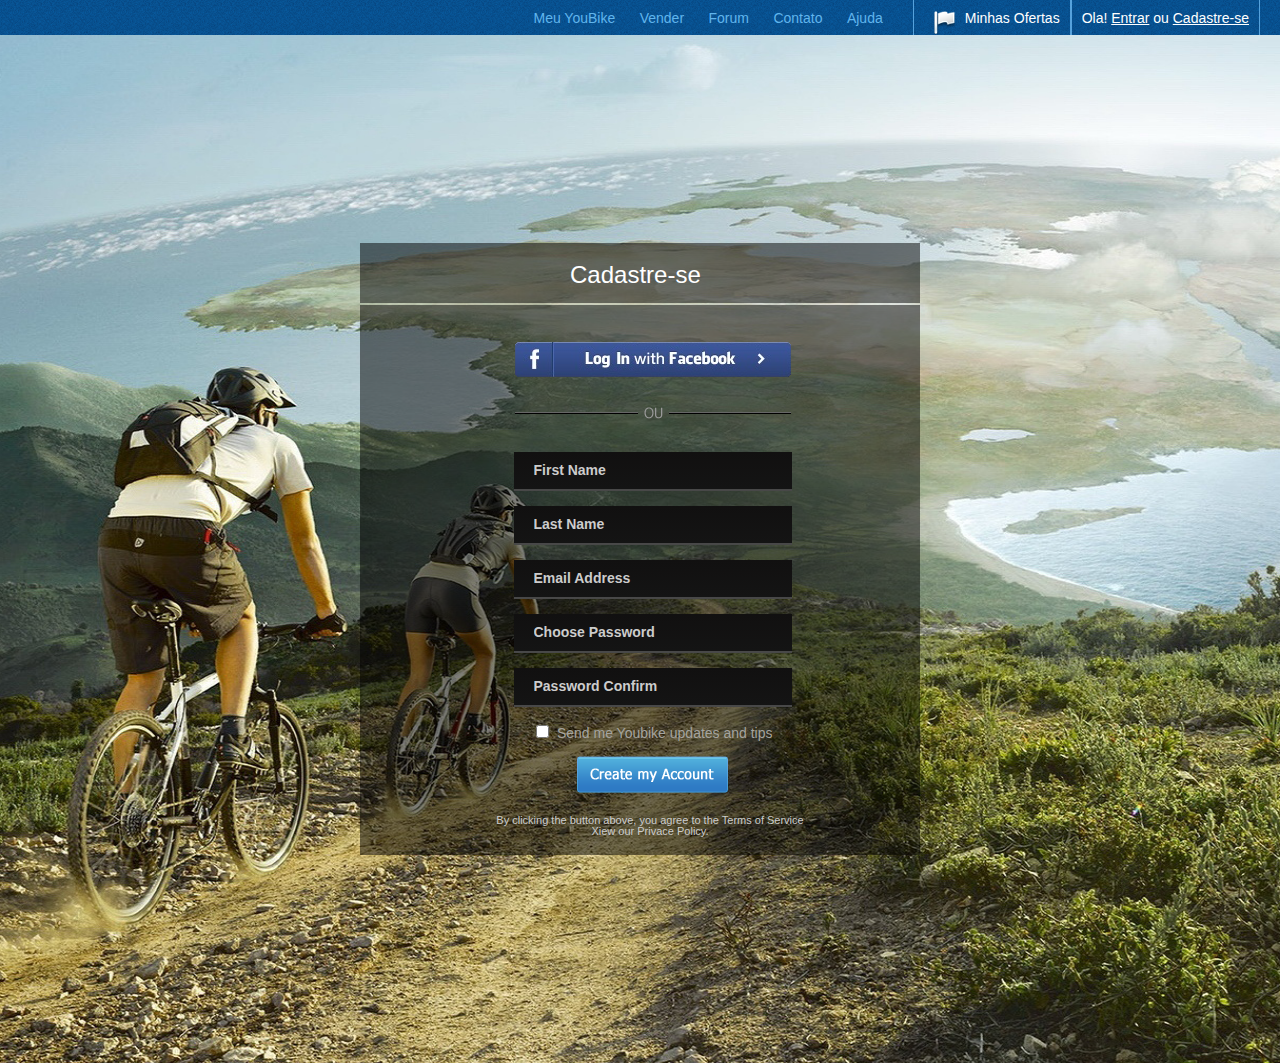
<file: index.html>
﻿<!DOCTYPE html>
 <html>
 <head>
  <meta charset=utf-8>
  <title>Задание №5</title>
  <!--[if lt IE 9]><script   src="http://html5shiv.googlecode.com/svn/trunk/html5.js"></script><![endif]-->
  <meta name="description" content="">
  <meta name="keywords" content="">
  <meta http-equiv="content-language" content="ru">
  <meta name="robots" content="index, follow">
  <link rel="stylesheet" href="css/reset.css">
  <link rel="stylesheet" href="css/style.css">
 </head>

 <body>

   <div class="wrapper">

     <header>
	   <div class="main2">
          <ul>
             <li><a href="#"><img src="img/flag.png">Minhas Ofertas</a>
			 <li><a href="#"><p>Ola! <span>Entrar</span> ou <span>Cadastre-se</span></p></a>
          </ul>
	   </div>
	   <div class="main">
          <ul>
             <li><a href="#">Meu YouBike</a></li>
             <li><a href="#">Vender</a></li>
             <li><a href="#">Forum</a></li>
             <li><a href="#">Contato</a></li>
			 <li><a href="#">Ajuda</a></li>
          </ul>
	   </div>

     </header>
	 
	 <section>
       <div class="conteiner">
	     <div class="head">
		   <p>Cadastre-se</p>
		 </div>
		 <div class="content">
		   <div class="forma">
		     <form action="#" method="post">
		       <input type="button" class="fb" name=""></input>
               <img src="img/ou.png">
		       <input type="text" name="" required placeholder="First Name">
			   <input type="text" name="" required placeholder="Last Name">
			   <input type="email" name="" required placeholder="Email Address">
			   <input type="password" name="" required placeholder="Choose Password">
			   <input type="password" name="" required placeholder="Password Confirm">
			   <input type="checkbox" id="send">
			   <label for="send">Send me Youbike updates and tips</label>
			   <input type="submit" class="submit" name=""></input>
		     </form>

		   </div>
		   	<p>By clicking the button above, you agree to the Terms of Service Xiew our Privace Policy.</p>
		 </div>

	   </div>
	 </section>

   </div>
   
 </body>
 </html>
</file>
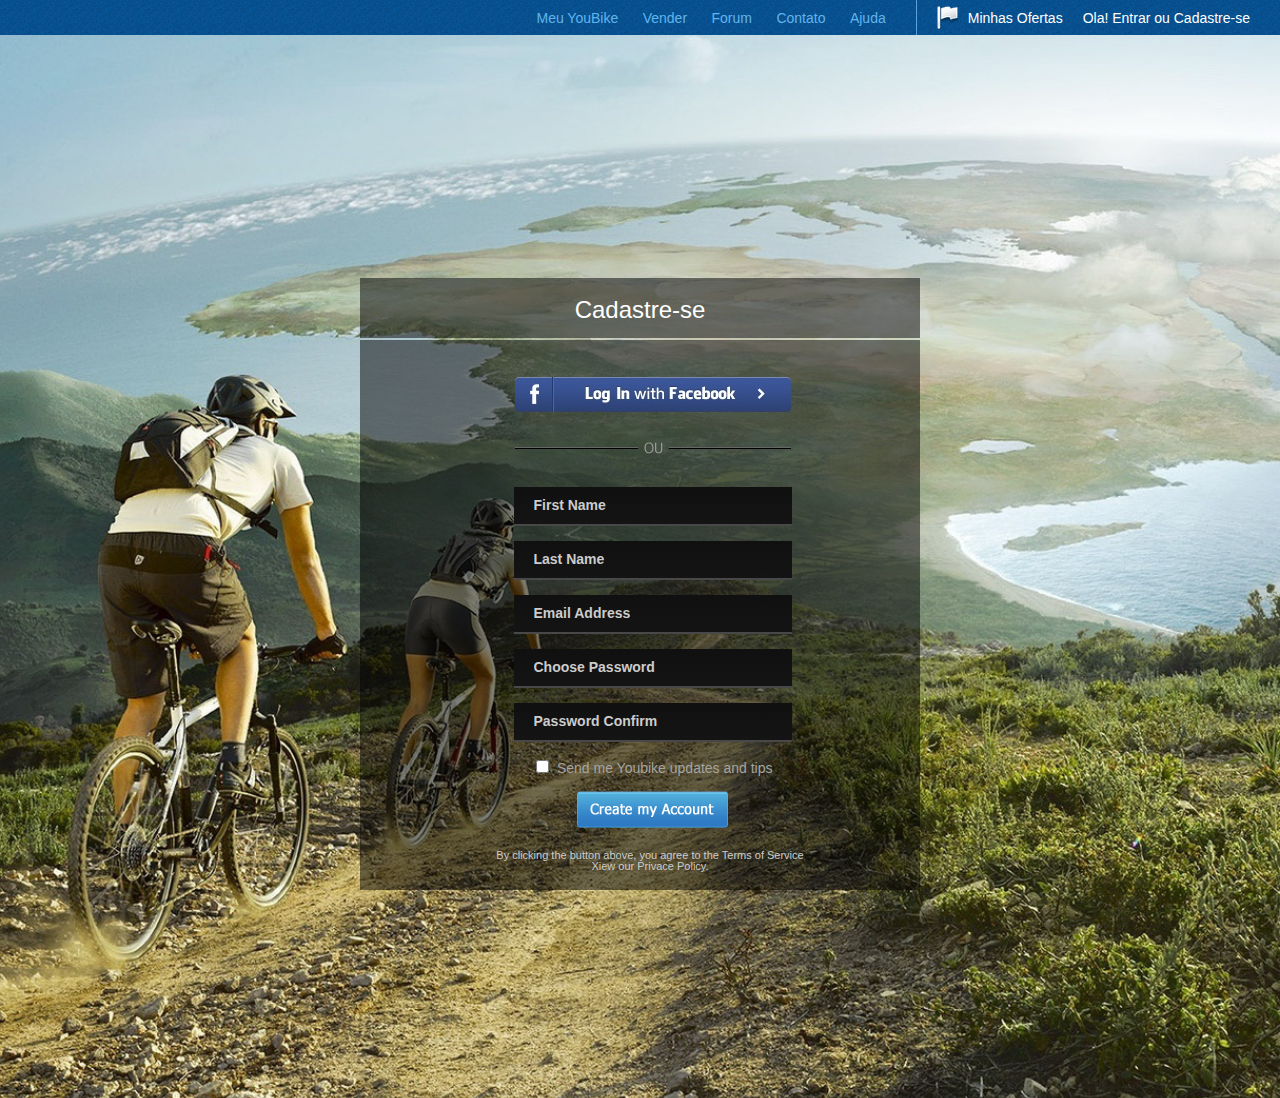
<file: zadanie5/index.html>
﻿<!DOCTYPE html>
 <html>
 <head>
  <meta charset=utf-8>
  <title>Задание №5</title>
  <!--[if lt IE 9]><script   src="http://html5shiv.googlecode.com/svn/trunk/html5.js"></script><![endif]-->
  <meta name="description" content="">
  <meta name="keywords" content="">
  <meta http-equiv="content-language" content="ru">
  <meta name="robots" content="index, follow">
  <link rel="stylesheet" href="css/reset.css">
  <link rel="stylesheet" href="css/style.css">
 </head>

 <body>

   <div class="wrapper">

     <header>
	   <div class="main2">
          <ul>
             <li><a class="ssilka1" href="#"><img src="img/flag.png">Minhas Ofertas</a>
			 <li><a class="ssilka2" href="#"><p>Ola! <span>Entrar</span> ou <span>Cadastre-se</span></p></a>
          </ul>
	   </div>
	   <div class="main">
          <ul>
             <li><a href="#">Meu YouBike</a></li>
             <li><a href="#">Vender</a></li>
             <li><a href="#">Forum</a></li>
             <li><a href="#">Contato</a></li>
			 <li><a href="#">Ajuda</a></li>
          </ul>
	   </div>

     </header>
	 
	 <section>
       <div class="conteiner">
		   <p>Cadastre-se</p>
		 <div class="content">
		   <div class="forma">
		     <form action="#" method="post">
		       <input type="button" class="fb" name=""></input>
               <img src="img/ou.png">
		       <input type="text" name="" required placeholder="First Name">
			   <input type="text" name="" required placeholder="Last Name">
			   <input type="email" name="" required placeholder="Email Address">
			   <input type="password" name="" required placeholder="Choose Password">
			   <input type="password" name="" required placeholder="Password Confirm">
			   <input type="checkbox" id="send">
			   <label for="send">Send me Youbike updates and tips</label>
			   <input type="submit" class="submit" name=""></input>
		     </form>

		   </div>
		   	<p>By clicking the button above, you agree to the Terms of Service Xiew our Privace Policy.</p>
		 </div>

	   </div>
	 </section>

   </div>
   
 </body>
 </html>
</file>
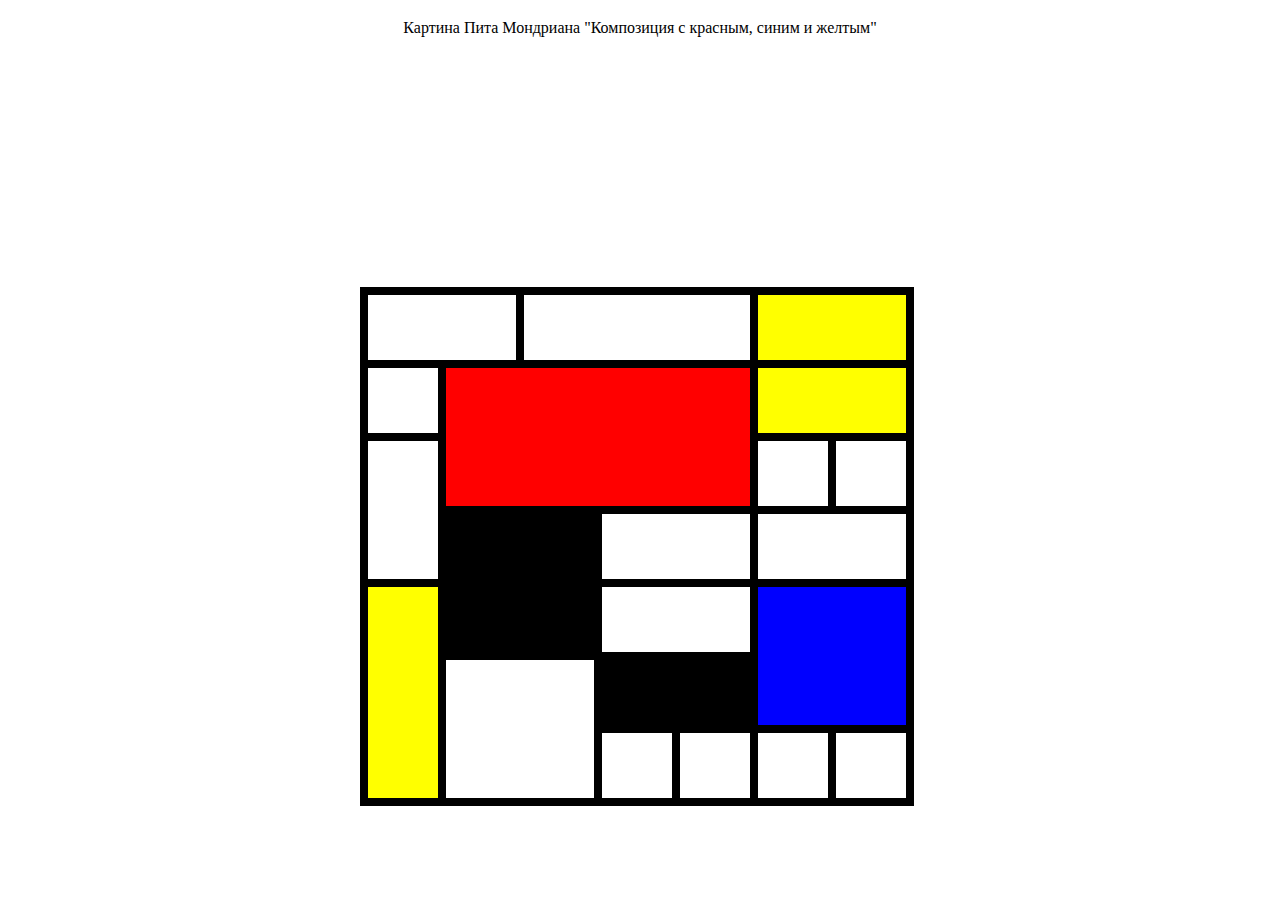
<file: zadanie5bonus/index.html>
﻿<!DOCTYPE html>
 <html>
 <head>
  <meta charset=utf-8>
  <title>Задание №5bonus</title>
  <!--[if lt IE 9]><script   src="http://html5shiv.googlecode.com/svn/trunk/html5.js"></script><![endif]-->
  <meta name="description" content="">
  <meta name="keywords" content="">
  <meta http-equiv="content-language" content="ru">
  <meta name="robots" content="index, follow">
  <link rel="stylesheet" href="css/reset.css">
  <link rel="stylesheet" href="css/style.css">
 </head>

 <body>

   <div class="wrapper">

     <header>
     <h1>Картина Пита Мондриана "Композиция с красным, синим и желтым"</h1>
     </header>
	 
	 <section>
       <table>
	     <tr>
		   <td colspan=2></td><td colspan=3></td><td colspan=2 bgcolor=yellow></td>
		 </tr>
		 <tr>
		   <td rowspan=2></td><td rowspan=4 colspan=4 bgcolor=red></td><td rowspan=2 colspan=2 bgcolor=yellow></td>
		 </tr>
		 <tr>
		  
		 </tr>
		 <tr>
		   <td rowspan=3></td><td rowspan=2></td><td rowspan=2></td>
		 </tr>
		 <tr>
		   
		 </tr>
		 <tr>
		   <td bgcolor=black></td><td bgcolor=black></td><td colspan=2></td><td colspan=2></td>
		 </tr>
		 <tr>
		   <td rowspan=3 bgcolor=yellow></td><td bgcolor=black></td><td bgcolor=black></td><td colspan=2></td><td rowspan=2 colspan=2 bgcolor=blue></td>
		 </tr>
		 <tr>
		   <td rowspan=2 colspan=2></td><td colspan=2 bgcolor=black></td>
		 </tr>	
	     <tr>
		   <td></td><td></td><td></td><td></td>
		 </tr>	 
	     <tr>
		   
		 </tr>		 
	   </table>
	 </section>

   </div>
   
 </body>
 </html>
</file>
<file: css/style.css>
﻿@font-face {
	font-family: 'helvetica neue';
	}

.wrapper {
	width:100%;
	font-family: helvetica neue, sans-serif;
}

header {
	background: url('../img/fon-menu.png') repeat;
	height: 35px;
}

.main {
	float:right;
}

.main li {
	display: inline-block;
}

.main li a {
	display: block;
	text-decoration:none;
    padding : 11px 10px 10px;
	color: #60b5ed;
	font-size: 14px;
}

.main li a:hover {
	display: block;
	background: #4eabda;
    padding : 11px 10px 10px;
    color: #ffffff;
}

.main2 {
	float:right;
	margin: 0px 20px 0px;
}

.main2 li {
	display: inline-block;
}

.main2 li a {
	display: block;
	text-decoration:none;
    padding : 11px 10px 10px;
	font-size: 14px;
	color: #fefefe;
	border-left: 1px solid #56a2dc;
	border-right: 1px solid #56a2dc;
}

.main2 li a:hover {
	display: block;
	background-image: -moz-linear-gradient(top,#51b1dc, #2e7ac4);
	background-image:-webkit-gradient(linear, left top, left bottom, from(#51b1dc), to(#2e7ac4));
    padding : 11px 10px 10px;
    color: #ffffff;
}

.main2 li p {
    color: #ffffff;
}

.main2 img {
	float: left;
    margin: 0px 10px;
}

.main2 span {
	text-decoration:underline;
}

section {
	width:100%;
	height: 1028px;
	background: url('../img/fon.png') no-repeat center center;
	background-size: 100% 100%;
	position: relative;
}

section .conteiner {
	width: 560px;
	height: 613px;
	position: absolute;
	top: 0;
	left: 0;
	bottom: 0;
	right: 0;
	margin: auto;
}

.head {
	background-color: rgba(0,0,0,0.5);
	width: 560px;
	height: 60px;
	position: relative;
    color: #ffffff;
	font-size: 24px;
}

.head p{
	display: block;
    position: absolute;
	top: 20px;
	left: 210px;
}

.content {
	width: 560px;
	height: 550px;
	margin-top: 2px;
	background-color: rgba(0,0,0,0.5);
}

.fb {
	width: 276px;
	height: 35px;
	margin-bottom: 30px;
	padding: 0;
	border: 0;
	background: transparent url('../img/fb.png') no-repeat center top;
	text-indent: -1000em;
	cursor: pointer;
	cursor: hand;
}

.forma {
	width: 285px;
	height: 300px;
	text-align: center;
	position: relative;
	top: 37px;
	left: 150px;
}

.forma img {
	margin-bottom: 30px;
}

input {
	border: none;
}

input[type="text"], input[type="email"], input[type="password"]{
	width: 256px;
	height: 35px;
	background-image: -moz-linear-gradient(top,#111010, #141414);
	background-image: -webkit-gradient(linear, left top, left bottom, from(#111010), to(#141414));
	border-bottom: 2px solid #484848;
	color: #cccccc;
	padding-left: 20px;
	margin-bottom: 15px;
	font-size: 14px;
	font-weight:bold;
}

input[type="password"]:focus {
	background: #1b5288;
	box-shadow: 0 0 3px 3px #4f88b3;
}

input[type="text"]:focus {
	background: #1b5288;
	box-shadow: 0 0 3px 3px #4f88b3;
}

input[type="email"]:focus {
	background: #1b5288;
	box-shadow: 0 0 3px 3px #4f88b3;
} 

input::-webkit-input-placeholder {
	color: #cccccc;
}

input::-moz-placeholder {
	color: #cccccc;
}

label {
	color: #a5a49f;
	font-size: 14px;
}

.submit {
	width: 151px;
	height: 37px;
	margin: 15px;
	padding: 0;
	border: 0;
	background: transparent url('../img/submit.png') no-repeat center top;
	text-indent: -1000em;
	cursor: pointer;
	cursor: hand;
}

.content p {
	font-size: 11px;
	color: #cccccc;
	position: relative;
	top: 90px;
	left: 10px;
	display: block;
	margin: 120px;
	text-align: center;
}
</file>
<file: zadanie5/css/style.css>
﻿@font-face {
	font-family: 'helvetica neue';
	}

.wrapper {
	width:100%;
	background: url('../img/fon.png') no-repeat center center;
	background-size:  cover;
    margin-top: 35px;
	font-family: helvetica neue, sans-serif;
	position: relative;
}

header {
	background: url('../img/fon-menu.png') repeat;
	height: 35px;
	position: relative;
	top: -35px;
}

.main {
	float:right;
}

.main li {
	display: inline-block;
}

.main li a {
	display: block;
	text-decoration:none;
    padding : 11px 10px 10px;
	color: #60b5ed;
	font-size: 14px;
}

.main li a:hover {
	display: block;
	background: #4eabda;
    padding : 11px 10px 10px;
    color: #ffffff;
}

.main2 {
	float:right;
	margin: 0px 20px 0px;
}

.main2 li {
	display: inline-block;
}

.ssilka1 {
	display: block;
	text-decoration:none;
    padding : 11px 10px 10px;
	font-size: 14px;
	color: #fefefe;
	border-left: 1px solid #56a2dc;
}

.ssilka1 img {
	width: 21px;
	height: 23px;
	float: left;
	position: relative;
	top: -5px;
}

.ssilka2 {
	display: block;
	text-decoration:none;
    padding : 11px 10px 10px;
	font-size: 14px;
	color: #fefefe;
}

.ssilka1:hover {
	display: block;
	background-image: -moz-linear-gradient(top,#51b1dc, #2e7ac4);
	background-image:-webkit-gradient(linear, left top, left bottom, from(#51b1dc), to(#2e7ac4));
    padding : 11px 10px 10px;
    color: #ffffff;
	border-right: 1px solid #56a2dc;
}

.ssilka2:hover {
	display: block;
	background-image: -moz-linear-gradient(top,#51b1dc, #2e7ac4);
	background-image:-webkit-gradient(linear, left top, left bottom, from(#51b1dc), to(#2e7ac4));
    padding : 11px 10px 10px;
    color: #ffffff;
	border-left: 1px solid #56a2dc;
	border-right: 1px solid #56a2dc;
}

.main2 li p {
    color: #ffffff;
}

.main2 img {
	float: left;
    margin: 0px 10px;
}

.ssilka2:hover span{
	text-decoration:underline;
}

section {
	width:100%;
	height: 1028px;

	position: relative;
}

section .conteiner {
	width: 560px;
	height: 613px;
	position: absolute;
	top: 0;
	left: 0;
	bottom: 0;
	right: 0;
	margin: auto;
}

.conteiner p:first-child{
	background-color: rgba(0,0,0,0.5);
	width: 560px;
	height: 40px;
    color: #ffffff;
	font-size: 24px;
	display: block;
    position: absolute;
	top: 0px;
	left: 0px;
	text-align: center;
	padding-top: 20px;
}

.content {
	width: 560px;
	height: 550px;
	margin-top: 62px;
	background-color: rgba(0,0,0,0.5);
}

.fb {
	width: 276px;
	height: 35px;
	margin-bottom: 30px;
	padding: 0;
	border: 0;
	background: transparent url('../img/fb.png') no-repeat center top;
	text-indent: -1000em;
	cursor: pointer;
	cursor: hand;
}

.forma {
	width: 285px;
	height: 300px;
	text-align: center;
	position: relative;
	top: 37px;
	left: 150px;
}

.forma img {
	margin-bottom: 30px;
}

input {
	border: none;
}

input[type="text"], input[type="email"], input[type="password"]{
	width: 256px;
	height: 35px;
	background-image: -moz-linear-gradient(top,#111010, #141414);
	background-image: -webkit-gradient(linear, left top, left bottom, from(#111010), to(#141414));
	border-bottom: 2px solid #484848;
	color: #cccccc;
	padding-left: 20px;
	margin-bottom: 15px;
	font-size: 14px;
	font-weight:bold;
}

input[type="password"]:focus {
	background: #1b5288;
	box-shadow: 0 0 3px 3px #4f88b3;
}

input[type="text"]:focus {
	background: #1b5288;
	box-shadow: 0 0 3px 3px #4f88b3;
}

input[type="email"]:focus {
	background: #1b5288;
	box-shadow: 0 0 3px 3px #4f88b3;
} 

input::-webkit-input-placeholder {
	color: #cccccc;
}

input::-moz-placeholder {
	color: #cccccc;
}

input[type="text"]:focus::-webkit-input-placeholder {color:#fffbfb ;}

input[type="email"]:focus::-webkit-input-placeholder {color:#fffbfb ;}

input[type="password"]:focus::-webkit-input-placeholder {color:#fffbfb ;}

input[type="text"]:focus::-moz-placeholder {color:#fffbfb;}

input[type="email"]:focus::-moz-placeholder {color:#fffbfb;}

input[type="password"]:focus::-moz-placeholder {color:#fffbfb;}

label {
	color: #a5a49f;
	font-size: 14px;
}

.submit {
	width: 151px;
	height: 37px;
	margin: 15px;
	padding: 0;
	border: 0;
	background: transparent url('../img/submit.png') no-repeat center top;
	text-indent: -1000em;
	cursor: pointer;
	cursor: hand;
}

.content p {
	font-size: 11px;
	color: #cccccc;
	position: relative;
	top: 90px;
	left: 10px;
	display: block;
	margin: 120px;
	text-align: center;
}
</file>
<file: zadanie5bonus/css/style.css>
﻿table tr td {
	width: 70px;
	height: 65px;
	border: 8px solid black;
}

header {
	margin: 20px;
	text-align: center;
}

section {
	width: 560px;
	height: 613px;
	position: absolute;
	top: 30;
	left: 0;
	bottom: 0;
	right: 0;
	margin: auto;
}
</file>
